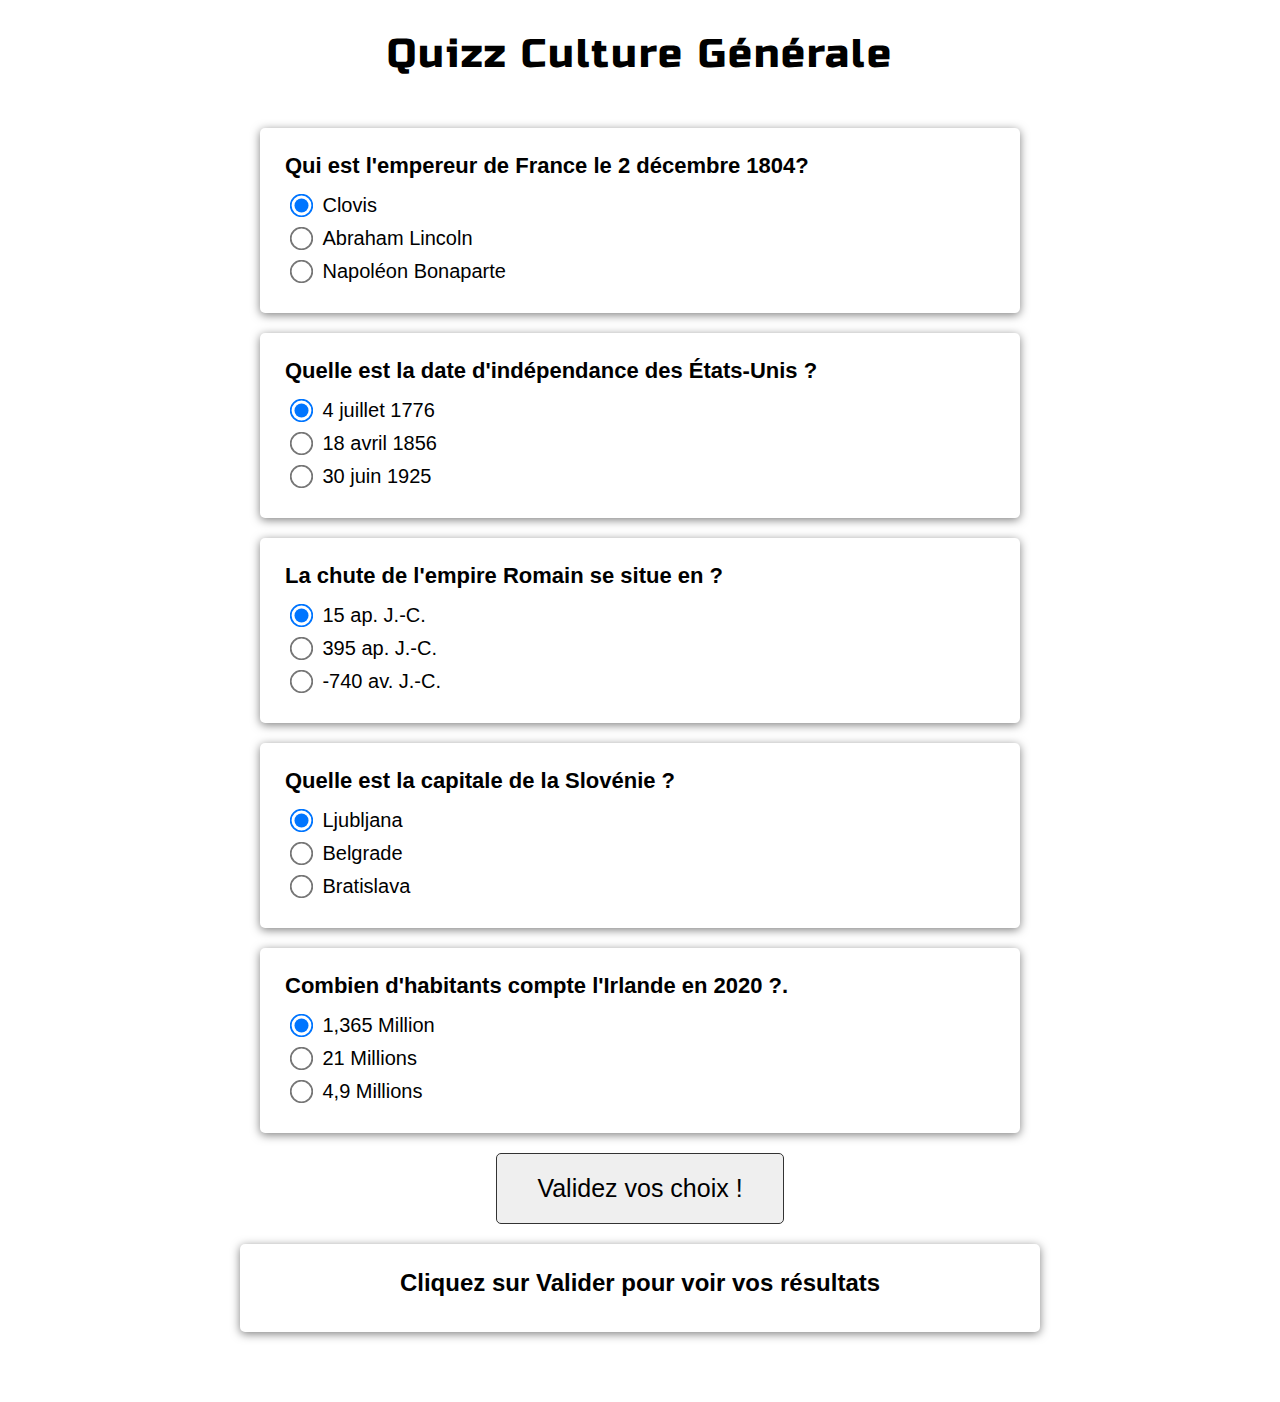
<file: -Quizz-/index.html>
<!DOCTYPE html>
<html lang="fr">
<head>
    <meta charset="UTF-8">
    <meta name="viewport" content="width=device-width, initial-scale=1.0">
    <title>Quizz JS</title>
    <link rel="stylesheet" href="style.css">
    <link href="https://fonts.googleapis.com/css2?family=Russo+One&display=swap" rel="stylesheet">
</head>
<body>
    
  <h1>Quizz Culture Générale</h1>

  <div class="container-global">

    <form class="form-quizz">

          <div class="question-block echec">
            <h4>Qui est l'empereur de France le 2 décembre 1804?</h4>

            <div>
              <input type="radio" id="Clovis" name="q1" value="a" checked>
              <label for="Clovis">Clovis</label>
            </div>
            <div>
              <input type="radio" id="Lincoln" name="q1" value="b">
              <label for="Lincoln">Abraham Lincoln</label>
            </div>
            <div>
              <input type="radio" id="Bonaparte" name="q1" value="c">
              <label for="Bonaparte">Napoléon Bonaparte</label>
            </div>
          </div>

          <div class="question-block echec">
            <h4>Quelle est la date d'indépendance des États-Unis ?</h4>
            <div>
                <input type="radio" id="date1" name="q2" value="a" checked>
                <label for="date1">4 juillet 1776</label>
            </div>
            
            <div>
                <input type="radio" id="date2" name="q2" value="b">
                <label for="date2">18 avril 1856</label>
            </div>
            
            <div>
                <input type="radio" id="date3" name="q2" value="c">
                <label for="date3">30 juin 1925</label>
            </div>
        </div>

        <div class="question-block echec">
            <h4>La chute de l'empire Romain se situe en ?</h4>
            <div>
                <input type="radio" id="date4" name="q3" value="a" checked>
                <label for="date4">15 ap. J.-C.</label>
            </div>
            
            <div>
                <input type="radio" id="date5" name="q3" value="b">
                <label for="date5">395 ap. J.-C.</label>
            </div>
            
            <div>
                <input type="radio" id="date6" name="q3" value="c">
                <label for="date6">-740 av. J.-C.</label>
            </div>
        </div>


        <div class="question-block echec">
            <h4>Quelle est la capitale de la Slovénie ?</h4>

            <div>
                <input type="radio" id="Ljubljana" name="q4" value="a" checked>
                <label for="Ljubljana">Ljubljana</label>
            </div>
            
            <div>
                <input type="radio" id="Belgrade" name="q4" value="b">
                <label for="Belgrade">Belgrade</label>
            </div>
            
            <div>
                <input type="radio" id="Bratislava" name="q4" value="c">
                <label for="Bratislava">Bratislava</label>
            </div>
        </div>


        <div class="question-block echec">
            <h4>Combien d'habitants compte l'Irlande en 2020 ?.</h4>
            <div>
                <input type="radio" id="m1" name="q5" value="a"
                    checked>
                <label for="m1">1,365 Million</label>
            </div>
            
            <div>
                <input type="radio" id="m2" name="q5" value="b">
                <label for="m2">21 Millions</label>
            </div>
            
            <div>
                <input type="radio" id="m3" name="q5" value="c">
                <label for="m3">4,9 Millions</label>
            </div>
        </div>
      
      <button type="submit">Validez vos choix !</button>
    
    </form>

    <div class="resultats">
      <h2>Cliquez sur Valider pour voir vos résultats</h2>
      <p class="aide"></p>
      <p class="note"></p>
    </div>

  </div>



    <script src="app.js"></script>
</body>
</html>
</file>
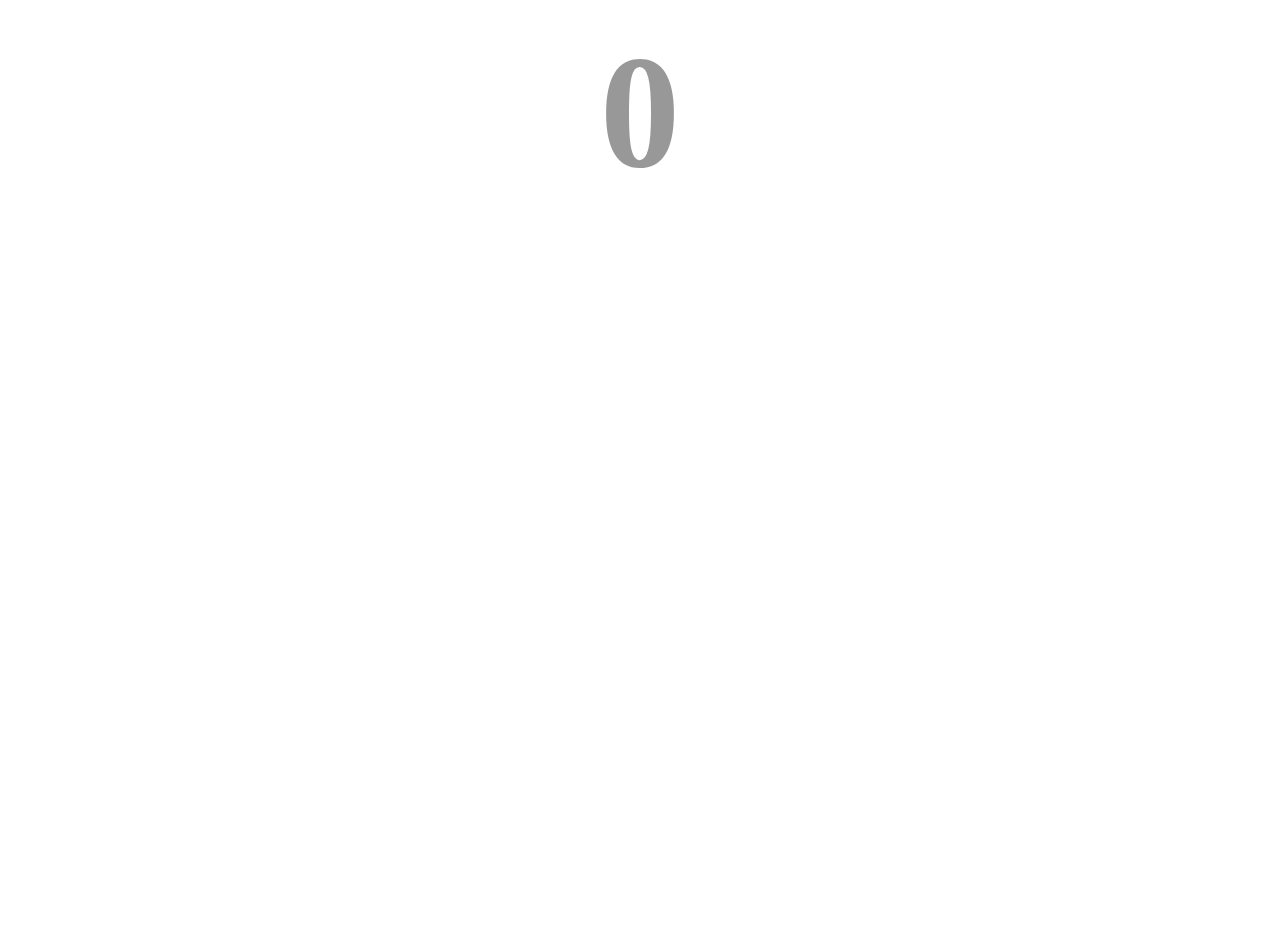
<file: Bubble Generator/index.html>
<!DOCTYPE html>
<html lang="en">
<head>
  <meta charset="UTF-8">
  <meta http-equiv="X-UA-Compatible" content="IE=edge">
  <meta name="viewport" content="width=device-width, initial-scale=1.0">
  <title>Bubble Generator</title>
  <link rel="stylesheet" href="style.css">
</head>
<body>
  
  <h3>0</h3>


  <script src="script.js"></script>
</body>
</html>
</file>
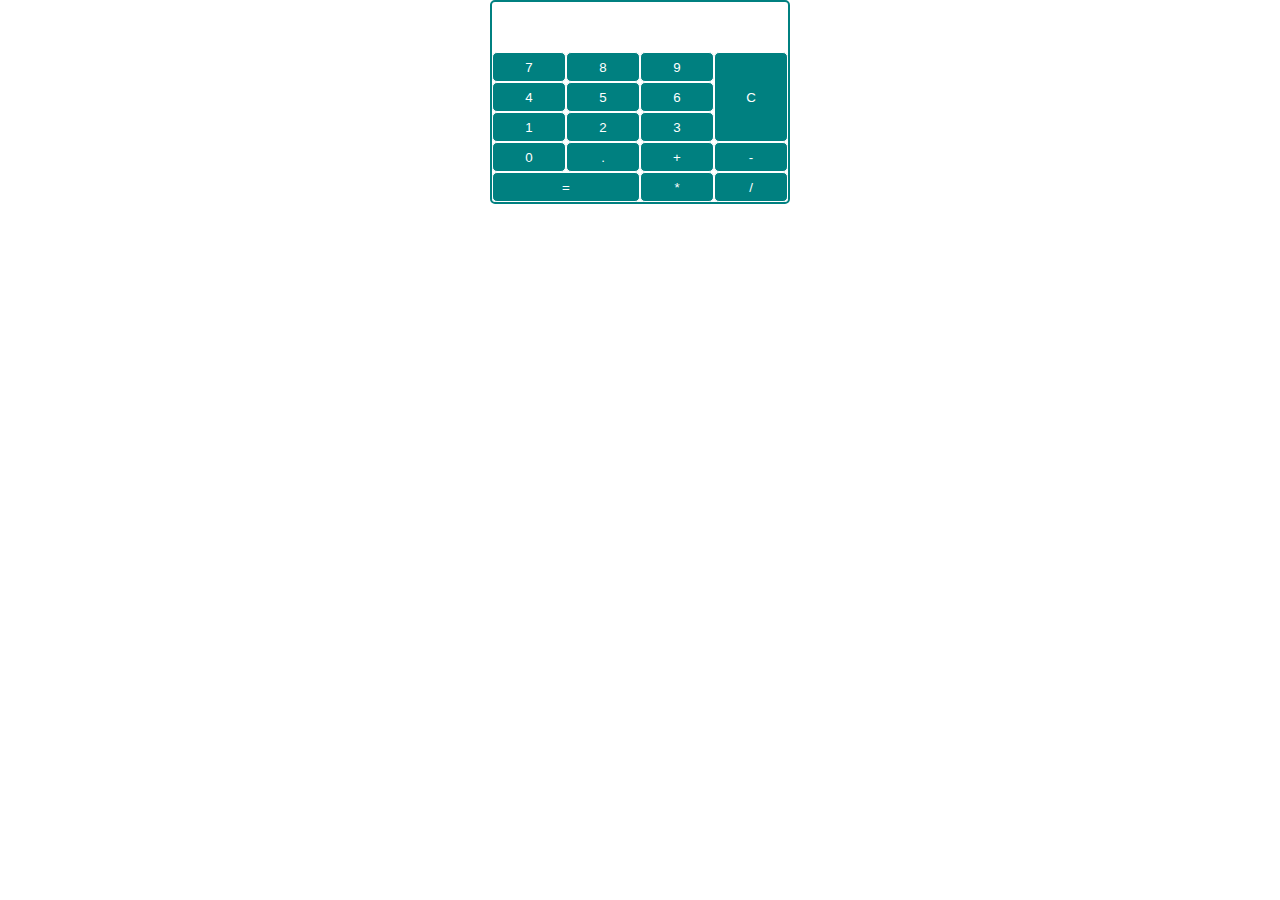
<file: Calculator/index.html>
<!DOCTYPE html>
<html lang="en">
<head>
  <meta charset="UTF-8">
  <meta http-equiv="X-UA-Compatible" content="IE=edge">
  <meta name="viewport" content="width=device-width, initial-scale=1.0">
  <title>Calculator</title>
  <link rel="stylesheet" href="./style.css">
</head>

<body>
  
  <div class="app">
    <h3 id="result"></h3>
    <button class="btn" id="7">7</button>
    <button class="btn" id="8">8</button>
    <button class="btn" id="9">9</button>
    <button class="btn" id="4">4</button>
    <button class="btn" id="5">5</button>
    <button class="btn" id="6">6</button>
    <button class="btn" id="1">1</button>
    <button class="btn" id="2">2</button>
    <button class="btn" id="3">3</button>
    <button class="btn" id="0">0</button>
    <button class="btn" id=".">.</button>
    <button class="btn" id="+">+</button>
    <button class="btn" id="-">-</button>
    <button id="equal">=</button>
    <button class="btn" id="*">*</button>
    <button class="btn" id="/">/</button>
    <button id="clear">C</button>
  </div>


  <script src="script.js"></script>

</body>
</html>
</file>
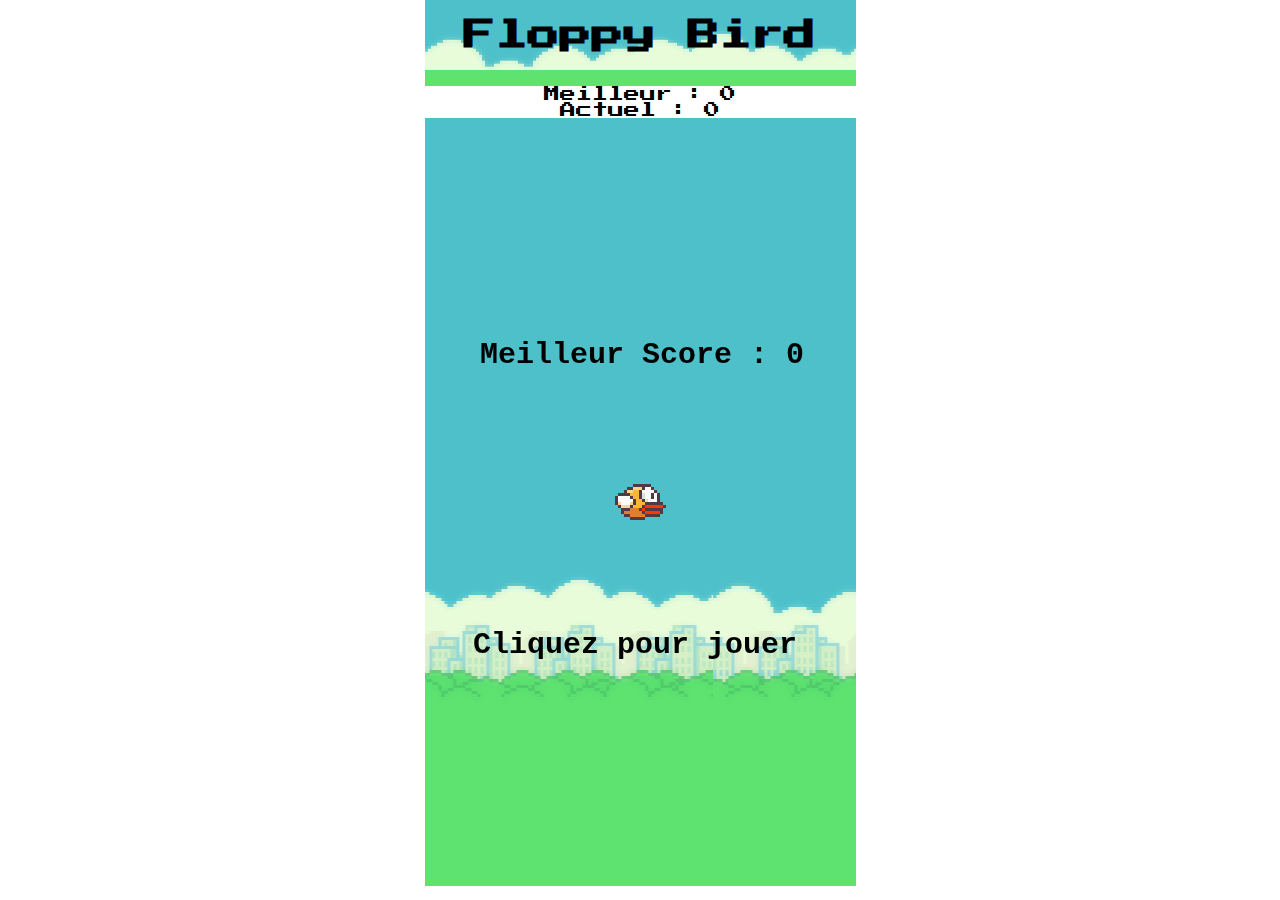
<file: Floppy Bird/index.html>
<!DOCTYPE html>
<html lang="fr">
<head>
  <meta charset="UTF-8">
  <meta name="viewport" content="width=device-width, initial-scale=1.0">
  <meta http-equiv="X-UA-Compatible" content="ie=edge">
    
  <title>Floppy Bird</title>

  <link href="./style.css" rel="stylesheet">
</head>

<body>

  <header>
    <h1>Floppy Bird</h1>
    <div class="score-container"></div>
      <div id="bestScore"></div>
      <div id="currentScore"></div>
  </header>

  <canvas id="canvas" width="431" height="768"></canvas>

  <script src="./script.js" type="text/javascript" ></script>
</body>



</html>
</file>
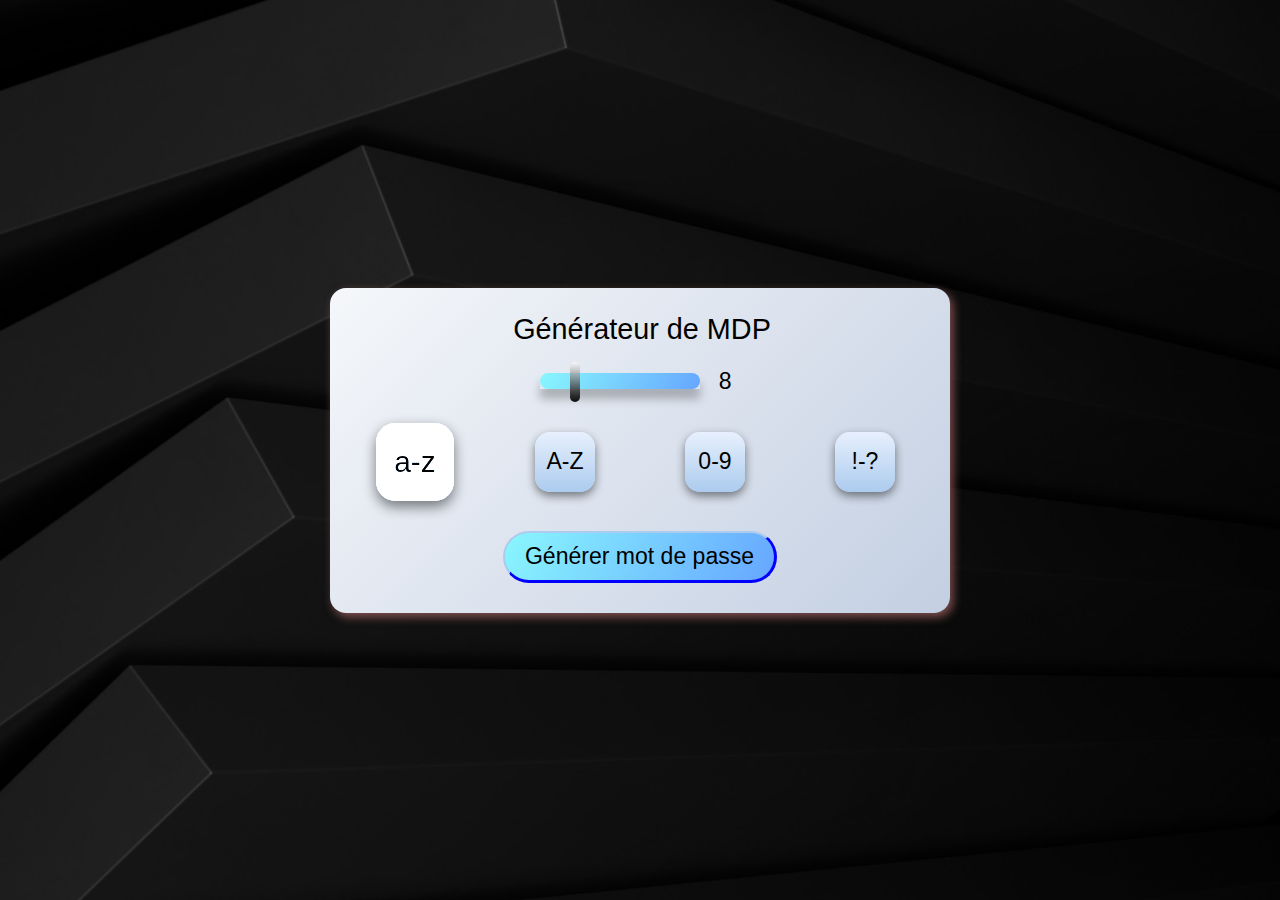
<file: Password Generator/index.html>
<!DOCTYPE html>
<html lang="en">

<head>
  <meta charset="UTF-8">
  <meta http-equiv="X-UA-Compatible" content="IE=edge">
  <meta name="viewport" content="width=device-width, initial-scale=1.0">
  <title>Document</title>

  <link rel="stylesheet" href="./style.css">
</head>

<body>

  <div class="app">
    <input type="text" id="password-output" value="Générateur de MDP" readonly>
    <!-- En passant l'input en readonly, l'utilisateur ne peut plus le modifier à sa guise -->

    <div class="range-container">
      <input type="range" id="password-length" min="4" max="24" value="8"
        oninput="document.getElementById('display-password-length').value=this.value">
      <input type="text" id="display-password-length" value="8" readonly>
    </div>
    <!-- le premier input represente le range, le seçond représente la valeur texte du range. 
    oninput est un évènement pour connecter les inputs.
    1- On crée un event sur l'input (oninput)
    2- On sélectionne l'input texte avec son id
    3- On lui passe la valeur de l'input range. (value=this.value)  -->

    <div class="checkbox-container">
      <input type="checkbox" id="lowercase" checked>
      <label for="lowercase">a-z</label>

      <input type="checkbox" id="uppercase">
      <label for="uppercase">A-Z</label>

      <input type="checkbox" id="numbers">
      <label for="numbers">0-9</label>

      <input type="checkbox" id="symbols">
      <label for="symbols">!-?</label>
    </div>

    <button id="generateButton">Générer mot de passe</button>
  </div>
  <script src="script.js"></script>
</body>

</html>
</file>
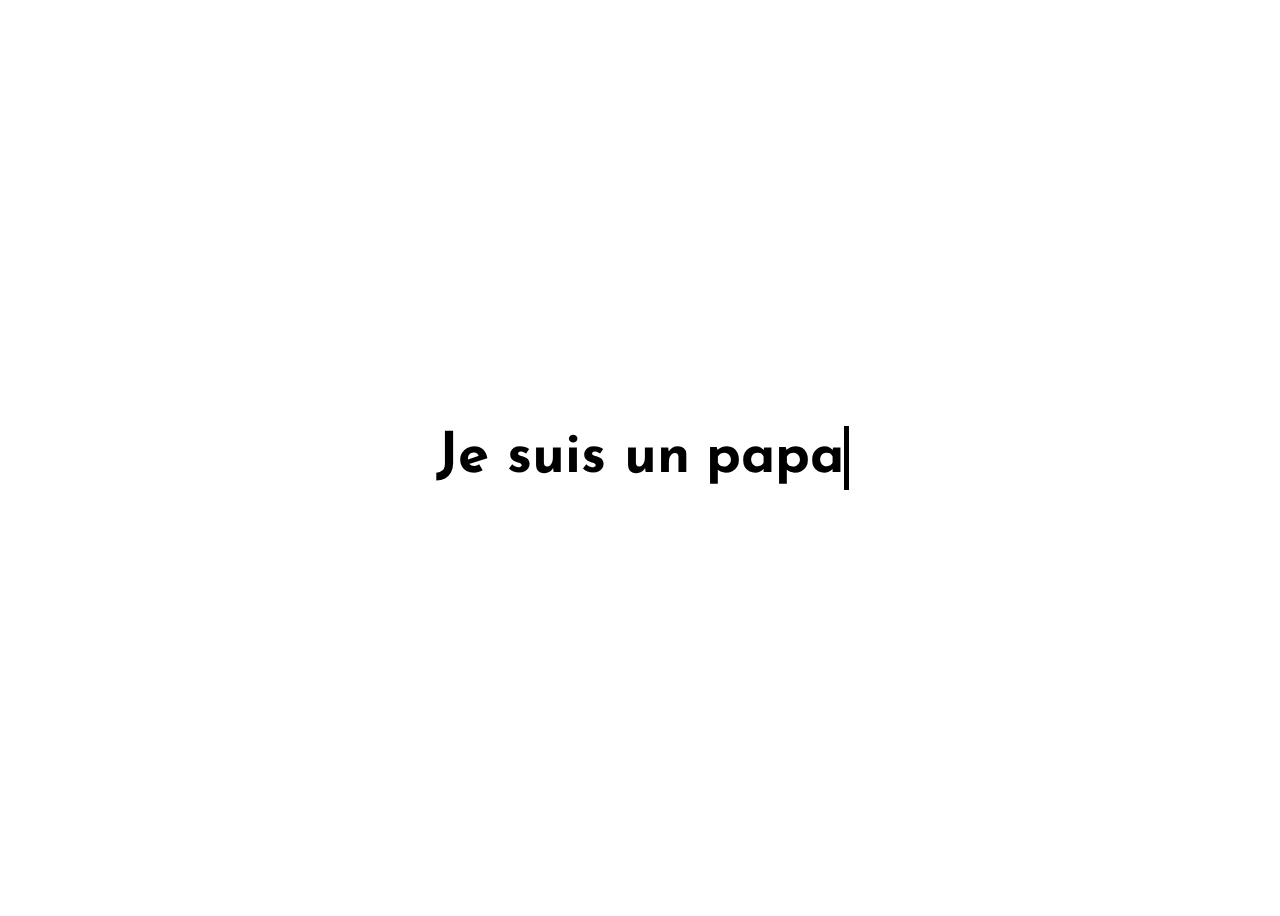
<file: Texte Animation/index.html>
<!DOCTYPE html>
<html lang="en">
<head>
  <meta charset="UTF-8">
  <meta http-equiv="X-UA-Compatible" content="IE=edge">
  <meta name="viewport" content="width=device-width, initial-scale=1.0">
  <title>Texte Animation</title>
  <link rel="stylesheet" href="style.css">
</head>
<body>
  
  <h3>Je suis un</h3>
  <h3 id="target"></h3>


  <script src="script.js"></script>
</body>
</html>
</file>
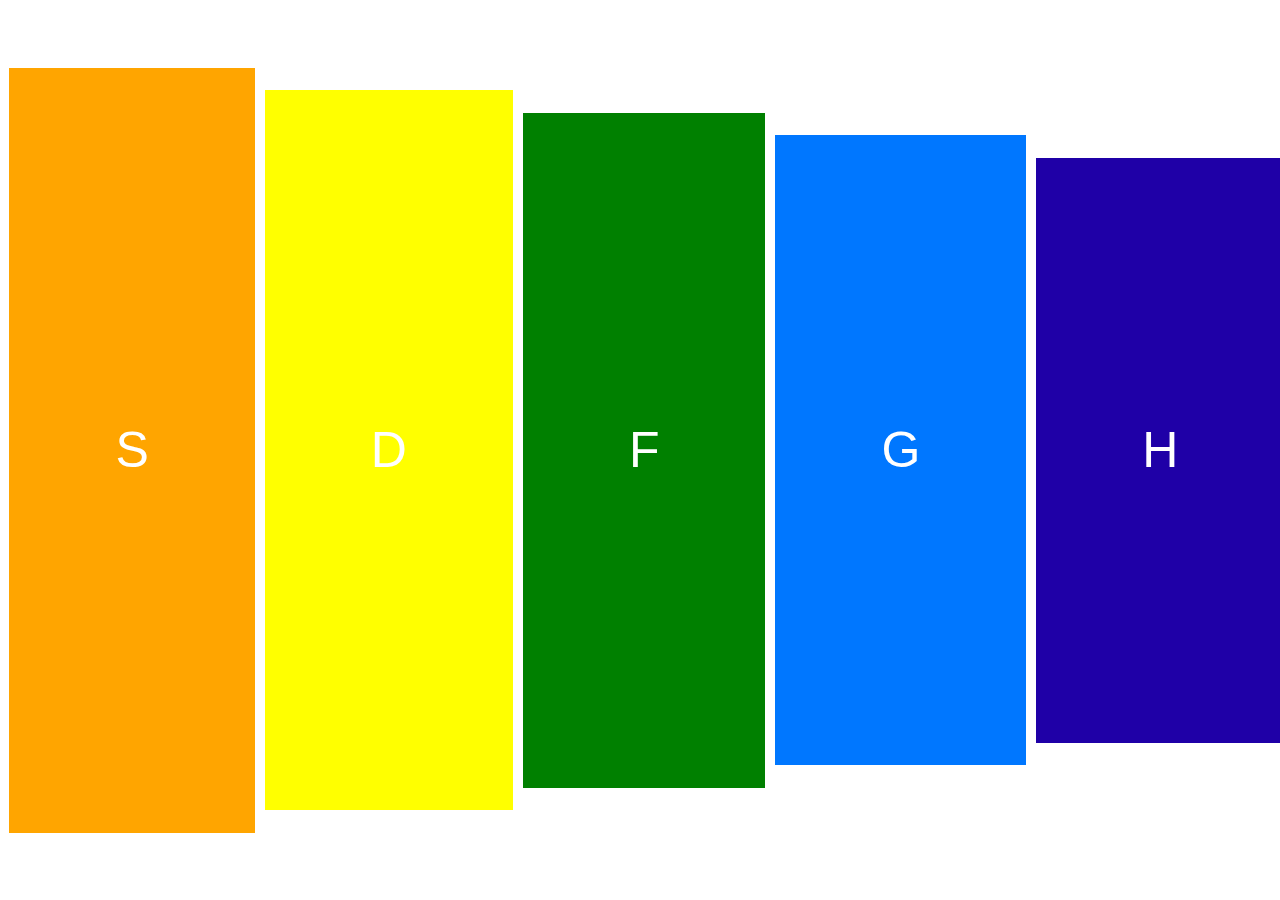
<file: Xylophone/index.html>
<!DOCTYPE html>
<html lang="en">
<head>
  <meta charset="UTF-8">
  <meta http-equiv="X-UA-Compatible" content="IE=edge">
  <meta name="viewport" content="width=device-width, initial-scale=1.0">
  <title>Xylophone</title>
  <link rel="stylesheet" href="style.css">
</head>
<body>
  
  <div class="notes" id="notes">
    <div data-key="q" class="do">
      <button>Q</button>
    </div>
    <div data-key="s" class="re">
      <button >S</button>
    </div>
    <div data-key="d" class="mi">
      <button>D</button>
    </div>
    <div data-key="f" class="fa">
      <button>F</button>
    </div>
    <div data-key="g" class="sol">
      <button>G</button>
    </div>
    <div data-key="h" class="la">
      <button>H</button>
    </div>
    <div data-key="j" class="si">
      <button>J</button>
    </div>
  </div>

  <div class="audio">
    <audio data-key="q" src="sounds/do.mp3"></audio>
    <audio data-key="s" src="sounds/re.mp3"></audio>
    <audio data-key="d" src="sounds/mi.mp3"></audio>
    <audio data-key="f" src="sounds/fa.mp3"></audio>
    <audio data-key="g" src="sounds/sol.mp3"></audio>
    <audio data-key="h" src="sounds/la.mp3"></audio>
    <audio data-key="j" src="sounds/si.mp3"></audio>  
  </div>






<script src="script.js"></script>

</body>
</html>
</file>
<file: -Quizz-/style.css>
*, ::before, ::after {
    box-sizing: border-box;
    margin: 0;
    padding: 0;
}

body {
    font-family: Arial, Helvetica, sans-serif;
}

h1 {
  font-family: Russo One, Arial;
  font-weight: lighter; 
  letter-spacing: 2px;
  text-align: center;
  padding: 30px 0;
  font-size: 40px;
}
/* 
font-weight: lighter; Plus clair, moins gras.
*/

.container-global {
  width: 70%;
  max-width: 800px;
  margin: 0 auto;
  height: auto;
}

/*
margin: 0 auto; Permet de centrer le container global.
*/

.question-block {
  padding: 15px 25px 25px;
  margin: 20px;
  border-radius: 5px;
  box-shadow: 0 2px 10px rgba(0, 0, 0, 0.5);
}

/* 
padding: 15px 25px 25px; haut cotéS bas
*/

.question-block h4 {
  padding: 10px 0;
  font-size: 22px;
}

.question-block label {
  font-size: 20px;
}

.question-block input[type="radio"] {
  transform: scale(1.8);
  margin: 10px;
}

/* 
transform: scale(1.8); Grossit de 80%
*/

.resultats {
  padding: 25px;
  margin: 10px 0px 70px;
  border-radius: 5px;
  box-shadow: 0 2px 10px rgba(0, 0, 0, 0.5);
}
.resultats h2 {
  text-align: center;
}

.aide {
  text-align: center;
  font-size: 20px;
  margin-top: 10px;
}

.note {
  text-align: center;
  font-size: 25px;
  margin-top: 10px;
}

form button {
  border: none;
  outline: none;
  border: 1px solid #333;
  border-radius: 5px;
  display: block;
  margin: 20px auto;
  padding: 20px 40px;
  cursor: pointer;
  font-size: 25px;
  transition: background-color 0.2s ease-in-out;
}

form button:hover {
  background-color: lightblue;
}

.echec {
  animation: echec 0.3s ease-in-out;
}

@keyframes echec {
  0% {
    transform: translateX(0px);
  }
  33% {
    transform: translateX(5px);
  }
  66% {
    transform: translateX(-5px);
  }
  100% {
    transform: translateX(0px);
  }
}
</file>
<file: Bubble Generator/style.css>
body {
  overflow: hidden;
  min-height: 100vh;
}
/* overflow: hidden, tout ce qui sort du body je ne veux pas le voir pour éviter de faire crasher la page */

.bubble {
  position: absolute;
  border-radius: 300px;
  background: rgba(255, 166, 0, 0.6);
  opacity: 0;
  animation: anim 8s forwards;
  filter: hue-rotate(0deg);
}

@keyframes anim {
  to {
    top: -250px;
    left: var(--left);
    opacity: 1;
    filter: hue-rotate(720deg);
  }
}

h3 {
  font-size: 10rem;
  text-align: center;
  margin-top: 20px;
  color:rgba(0, 0, 0, 0.404)
}
</file>
<file: Calculator/style.css>
* {
  margin: 0;
  padding: 0;
  box-sizing: border-box;
}

.app {
  display: grid;
  width: 300px;
  margin: 0 auto;
  grid-template-columns: 25% 25% 25% 25%;
  grid-template-rows: 50px repeat(5, 30px);
  grid-template-areas: 
  "res res res res"
  "7 8 9 reset"
  "4 5 6 reset"
  "1 2 3 reset"
  "0 dot plus minus"
  "equal equal times div"
  ;
  border: 2px solid teal;
  border-radius: 5px;
}

h3 {
  grid-area: res;
  text-align: right;
  font-size: 2rem;
  margin: 7px 10px 0 0;
}

button {
  background: teal;
  color: white;
  border: 1px solid white;
  border-radius: 5px;
  cursor: pointer;
  transition: 0.2s;
}

button:hover {
  background: rgb(5, 190, 190);
}

#equal {
  grid-area: equal;
}

#clear {
  grid-area: reset;
}
</file>
<file: Floppy Bird/style.css>
@import url('https://fonts.googleapis.com/css2?family=Press+Start+2P&display=swap');

body {
  margin: 0;
  text-align: center;
  font-family: 'Press Start 2P', cursive;
  user-select: none;
}
header {
  margin: 0 auto;
  width: 431px;
}
h1 {
  background: url(./media/flappy-bird-set.png) 0% 340px;
  padding: 1.2rem 0;
  margin: 0;
}
.score-container {
  display: flex;
  justify-content: space-between;
  padding: 8px 6px;
  background: #5EE270;
}
</file>
<file: Password Generator/style.css>
* {
  text-align: center;
  font-family: "Segoe UI", Tahoma, Geneva, Verdana, sans-serif;
  font-size: 1.2rem;
  outline: none;
}
body {
  display: flex;
  justify-content: center;
  align-items: center;
  min-height: 100vh;
  margin: 0;
  background: url(./bg.jpg) center/cover;
}
.app {
  background-image: linear-gradient(135deg, #f5f7fa 0%, #c3cfe2 100%);
  margin: 0 10px;
  padding: 24px 10px 10px;
  border-radius: 16px;
  width: 90%;
  max-width: 600px;
  box-shadow: 3px 4px 10px 0px #a76666c2;
}
#password-output {
  background: transparent;
  border: none;
  font-size: 1.5rem;
  width: 100%;
}
.range-container {
  margin: 20px 0;
}
input[type="range"] {
  -webkit-appearance: none;
  appearance: none;
  width: 160px;
  background-image: linear-gradient(120deg, #89f7fe 0%, #66a6ff 100%);
  border-radius: 50px;
}
input[type="range"]::-webkit-slider-runnable-track {
  -webkit-appearance: none;
  appearance: none;
  height: 16px;
  box-shadow: 0 10px 10px rgba(0, 0, 0, 0.25);
}
input[type="range"]::-webkit-slider-thumb {
  -webkit-appearance: none;
  appearance: none;
  width: 10px;
  height: 40px;
  background: linear-gradient(
    to bottom,
    rgba(255, 255, 255, 0.65) 0%,
    rgba(0, 0, 0, 0.95) 100%
  );
  background-blend-mode: multiply, multiply;
  cursor: pointer;
  border-radius: 18px;
  transform: translateY(-11px);
  transition: 0.15s ease;
  cursor: grab;
}
input[type="range"]::-webkit-slider-thumb:active {
  cursor: grabbing;
  transform: scale(1.2) translateY(-9px);
}
#display-password-length {
  width: 30px;
  background: transparent;
  border: none;
}
.checkbox-container {
  margin: 36px 0 25px;
  display: flex;
  justify-content: space-around;
  align-items: center;
}
input[type="checkbox"] {
  display: none;
}
input[type="checkbox"]:checked + label {
  transform: scale(1.3);
  filter: brightness(150%);
}
label {
  user-select: none;
  background-image: linear-gradient(to top, #accbee 0%, #e7f0fd 100%);
  height: 60px;
  width: 60px;
  display: grid;
  justify-items: center;
  align-items: center;
  border-radius: 15px;
  box-shadow: 0 4px 10px rgba(0, 0, 0, 0.486);
  transition: 0.2s ease;
  cursor: pointer;
}
button {
  margin: 14px 0 20px;
  background-image: linear-gradient(120deg, #89f7fe 0%, #66a6ff 100%);
  padding: 10px 20px;
  border-radius: 150px;
  border: 2px solid #accbee;
  border-bottom: 3px solid blue;
  border-right: 3px solid blue;
  transition: 0.2s;
  cursor: pointer;
}
button:hover {
  border: 2px solid blue;
  border-bottom: 3px solid #accbee;
  border-right: 3px solid #accbee;
  box-shadow: 0 5px 10px rgba(0, 0, 0, 0.32);
  transform: translateX(3px);
}
button:active {
  transform: scale(1.05);
}
</file>
<file: Texte Animation/style.css>
@import url("https://fonts.googleapis.com/css2?family=Josefin+Sans:wght@700&display=swap");

body {
  min-height: 100vh;
  font-family: "Josefin Sans", sans-serif;
  display: flex;
  align-items: center;
  justify-content: center;
  overflow: hidden;
  font-size: 3rem;
}
#target {
  display: flex;
  margin-left: 1rem;
  position: relative;
}
#target::after {
  content: "";
  position: absolute;
  height: 4rem;
  width: 5px;
  background: black;
  top: 0;
  transform: translateY(-4px);
  right: -5px;
  animation: anim 0.8s linear infinite;
}
@keyframes anim {
  50% {
    opacity: 0.1;
  }
  100% {
    opacity: 1;
  }
}
</file>
<file: Xylophone/style.css>
* {
  box-sizing: border-box;
  font-family: "Segoe UI", Tahoma, Geneva, Verdana, sans-serif;
  list-style: none;
}

.notes {
  display: flex;
  flex-direction: row;
	flex-wrap: nowrap;
	justify-content: center;
  align-items: center;
  margin: 5vh 0;
}

.do {
  background: red;
  padding: 100px;
  height: 90vh;
  margin-right: 10px;
}

.re {
  background: orange;
  padding: 100px;
  height: 85vh;
  margin-right: 10px;
}

.mi {
  background: yellow;
  padding: 100px;
  height: 80vh;
  margin-right: 10px;
}

.fa {
  background: green;
  padding: 100px;
  height: 75vh;
  margin-right: 10px;
}

.sol {  
  background: rgb(0, 119, 255);
  padding: 100px;
  height: 70vh;
  margin-right: 10px;
}

.la {
  background: rgb(31, 0, 167);
  padding: 100px;
  height: 65vh;
  margin-right: 10px;
}

.si {
  background: purple;
  padding: 100px;
  height: 60vh;
}

button {
  border: none;
  background:transparent;
  color: white;
  font-size: 50px;
  margin: 0;
  position: relative;
  left: 50%;
  top: 50%;
  transform: translate(-50%, -50%);
}

.touch {
  animation: touchAndMove;
  animation-duration: 0.3s;
  animation-iteration-count: 1;
  animation-fill-mode: forwards;
  animation-timing-function: ease-out;
}

@keyframes touchAndMove {
  0% {
    transform: translate(0px, 0px);
    
  }
  10% {
    transform: translate(10px, 10px);
  }
  100% {
    transform: translate(0px, 0px);
    
  }
}
</file>
